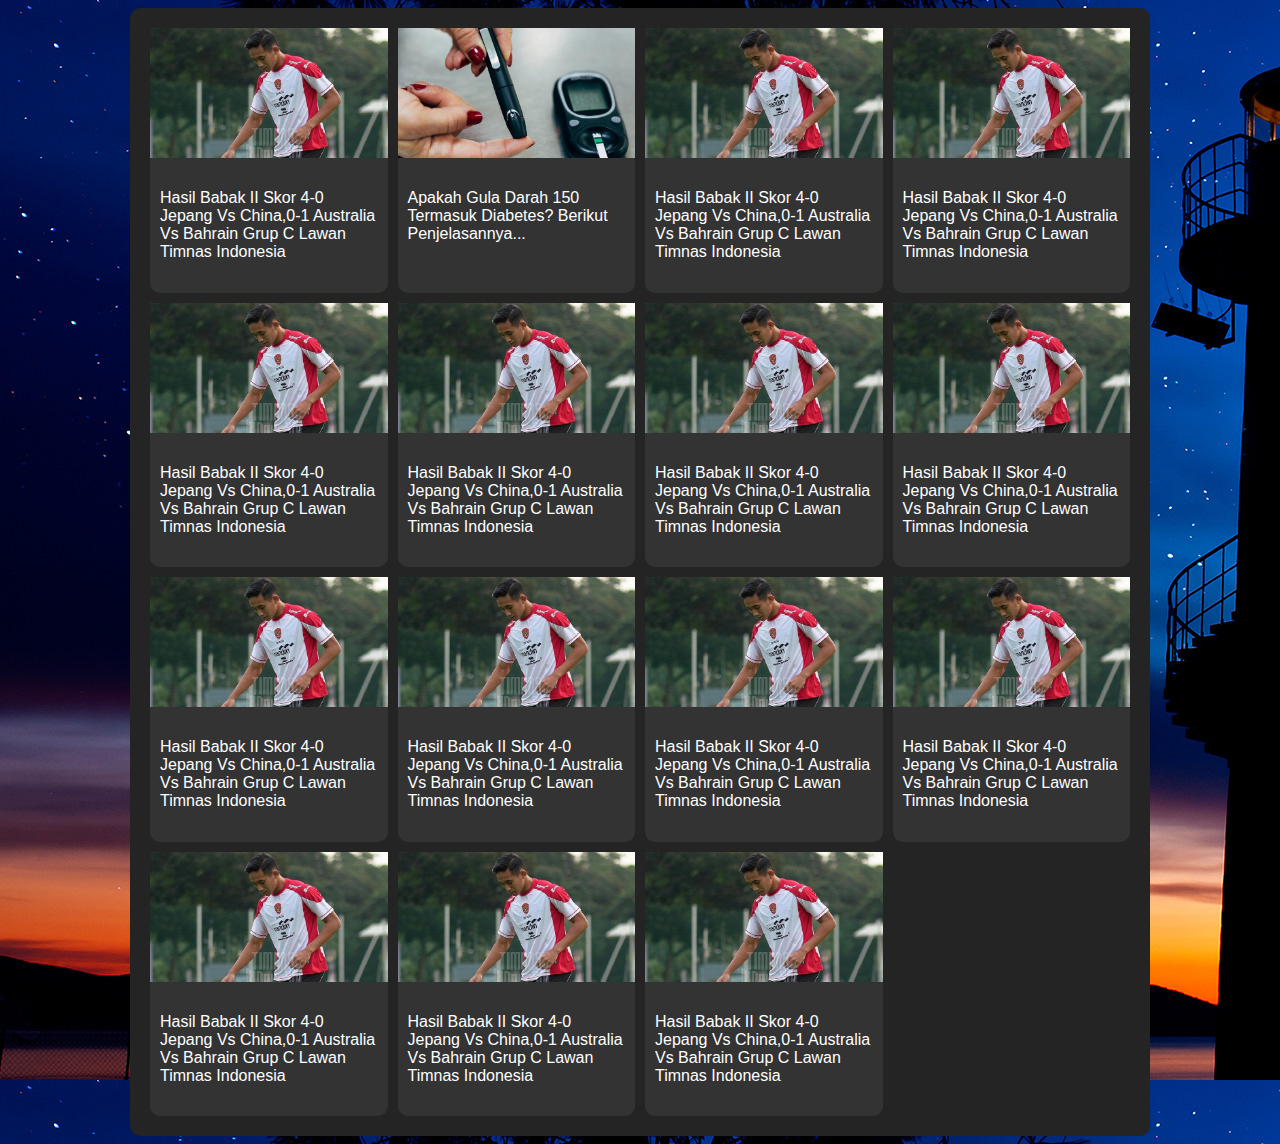
<file: GridSystem/index.html>
<!DOCTYPE html>
<html lang="en">
<head>
    <meta charset="UTF-8">
    <meta name="viewport" content="width=device-width, initial-scale=1.0">
    <link rel="stylesheet" type="text/css" href="style.css">
    <title>Grid System</title>
</head>
<body>
    <div class="container bg-dark rounded text-white">
        <div class="grid">
            <div class="box-article bg-soft-dark rounded">
                <div class="pict">
                    <img src="Jersey-Latihan-Timnas-Indonesia-Banjir-Kritikan.jpeg" />
                </div>
                <div class="title">
                    <h4>Hasil Babak II Skor 4-0 Jepang Vs China,0-1 Australia Vs Bahrain Grup C Lawan Timnas Indonesia</h4>
                </div>
            </div>
            <div class="box-article bg-soft-dark rounded">
                <div class="pict">
                    <img src="memeriksa-gula-darah.jpeg" />
                </div>
                <div class="title">
                    <h4>Apakah Gula Darah 150 Termasuk Diabetes? Berikut Penjelasannya...</h4>
                </div>
            </div>
            <div class="box-article bg-soft-dark rounded">
                <div class="pict">
                    <img src="Jersey-Latihan-Timnas-Indonesia-Banjir-Kritikan.jpeg" />
                </div>
                <div class="title">
                    <h4>Hasil Babak II Skor 4-0 Jepang Vs China,0-1 Australia Vs Bahrain Grup C Lawan Timnas Indonesia</h4>
                </div>
            </div>
            <div class="box-article bg-soft-dark rounded">
                <div class="pict">
                    <img src="Jersey-Latihan-Timnas-Indonesia-Banjir-Kritikan.jpeg" />
                </div>
                <div class="title">
                    <h4>Hasil Babak II Skor 4-0 Jepang Vs China,0-1 Australia Vs Bahrain Grup C Lawan Timnas Indonesia</h4>
                </div>
            </div>       
            <div class="box-article bg-soft-dark rounded">
                <div class="pict">
                    <img src="Jersey-Latihan-Timnas-Indonesia-Banjir-Kritikan.jpeg" />
                </div>
                <div class="title">
                    <h4>Hasil Babak II Skor 4-0 Jepang Vs China,0-1 Australia Vs Bahrain Grup C Lawan Timnas Indonesia</h4>
                </div>
            </div>   
            <div class="box-article bg-soft-dark rounded">
                <div class="pict">
                    <img src="Jersey-Latihan-Timnas-Indonesia-Banjir-Kritikan.jpeg" />
                </div>
                <div class="title">
                    <h4>Hasil Babak II Skor 4-0 Jepang Vs China,0-1 Australia Vs Bahrain Grup C Lawan Timnas Indonesia</h4>
                </div>
            </div>
            <div class="box-article bg-soft-dark rounded">
                <div class="pict">
                    <img src="Jersey-Latihan-Timnas-Indonesia-Banjir-Kritikan.jpeg" />
                </div>
                <div class="title">
                    <h4>Hasil Babak II Skor 4-0 Jepang Vs China,0-1 Australia Vs Bahrain Grup C Lawan Timnas Indonesia</h4>
                </div>
            </div>
            <div class="box-article bg-soft-dark rounded">
                <div class="pict">
                    <img src="Jersey-Latihan-Timnas-Indonesia-Banjir-Kritikan.jpeg" />
                </div>
                <div class="title">
                    <h4>Hasil Babak II Skor 4-0 Jepang Vs China,0-1 Australia Vs Bahrain Grup C Lawan Timnas Indonesia</h4>
                </div>
            </div>
            <div class="box-article bg-soft-dark rounded">
                <div class="pict">
                    <img src="Jersey-Latihan-Timnas-Indonesia-Banjir-Kritikan.jpeg" />
                </div>
                <div class="title">
                    <h4>Hasil Babak II Skor 4-0 Jepang Vs China,0-1 Australia Vs Bahrain Grup C Lawan Timnas Indonesia</h4>
                </div>
            </div>       
            <div class="box-article bg-soft-dark rounded">
                <div class="pict">
                    <img src="Jersey-Latihan-Timnas-Indonesia-Banjir-Kritikan.jpeg" />
                </div>
                <div class="title">
                    <h4>Hasil Babak II Skor 4-0 Jepang Vs China,0-1 Australia Vs Bahrain Grup C Lawan Timnas Indonesia</h4>
                </div>
            </div>
            <div class="box-article bg-soft-dark rounded">
                <div class="pict">
                    <img src="Jersey-Latihan-Timnas-Indonesia-Banjir-Kritikan.jpeg" />
                </div>
                <div class="title">
                    <h4>Hasil Babak II Skor 4-0 Jepang Vs China,0-1 Australia Vs Bahrain Grup C Lawan Timnas Indonesia</h4>
                </div>
            </div>
            <div class="box-article bg-soft-dark rounded">
                <div class="pict">
                    <img src="Jersey-Latihan-Timnas-Indonesia-Banjir-Kritikan.jpeg" />
                </div>
                <div class="title">
                    <h4>Hasil Babak II Skor 4-0 Jepang Vs China,0-1 Australia Vs Bahrain Grup C Lawan Timnas Indonesia</h4>
                </div>
            </div>
            <div class="box-article bg-soft-dark rounded">
                <div class="pict">
                    <img src="Jersey-Latihan-Timnas-Indonesia-Banjir-Kritikan.jpeg" />
                </div>
                <div class="title">
                    <h4>Hasil Babak II Skor 4-0 Jepang Vs China,0-1 Australia Vs Bahrain Grup C Lawan Timnas Indonesia</h4>
                </div>
            </div>
            <div class="box-article bg-soft-dark rounded">
                <div class="pict">
                    <img src="Jersey-Latihan-Timnas-Indonesia-Banjir-Kritikan.jpeg" />
                </div>
                <div class="title">
                    <h4>Hasil Babak II Skor 4-0 Jepang Vs China,0-1 Australia Vs Bahrain Grup C Lawan Timnas Indonesia</h4>
                </div>
            </div>       
            <div class="box-article bg-soft-dark rounded">
                <div class="pict">
                    <img src="Jersey-Latihan-Timnas-Indonesia-Banjir-Kritikan.jpeg" />
                </div>
                <div class="title">
                    <h4>Hasil Babak II Skor 4-0 Jepang Vs China,0-1 Australia Vs Bahrain Grup C Lawan Timnas Indonesia</h4>
                </div>
            </div>               
        </div>
    </div>
</body>
</html>
</file>
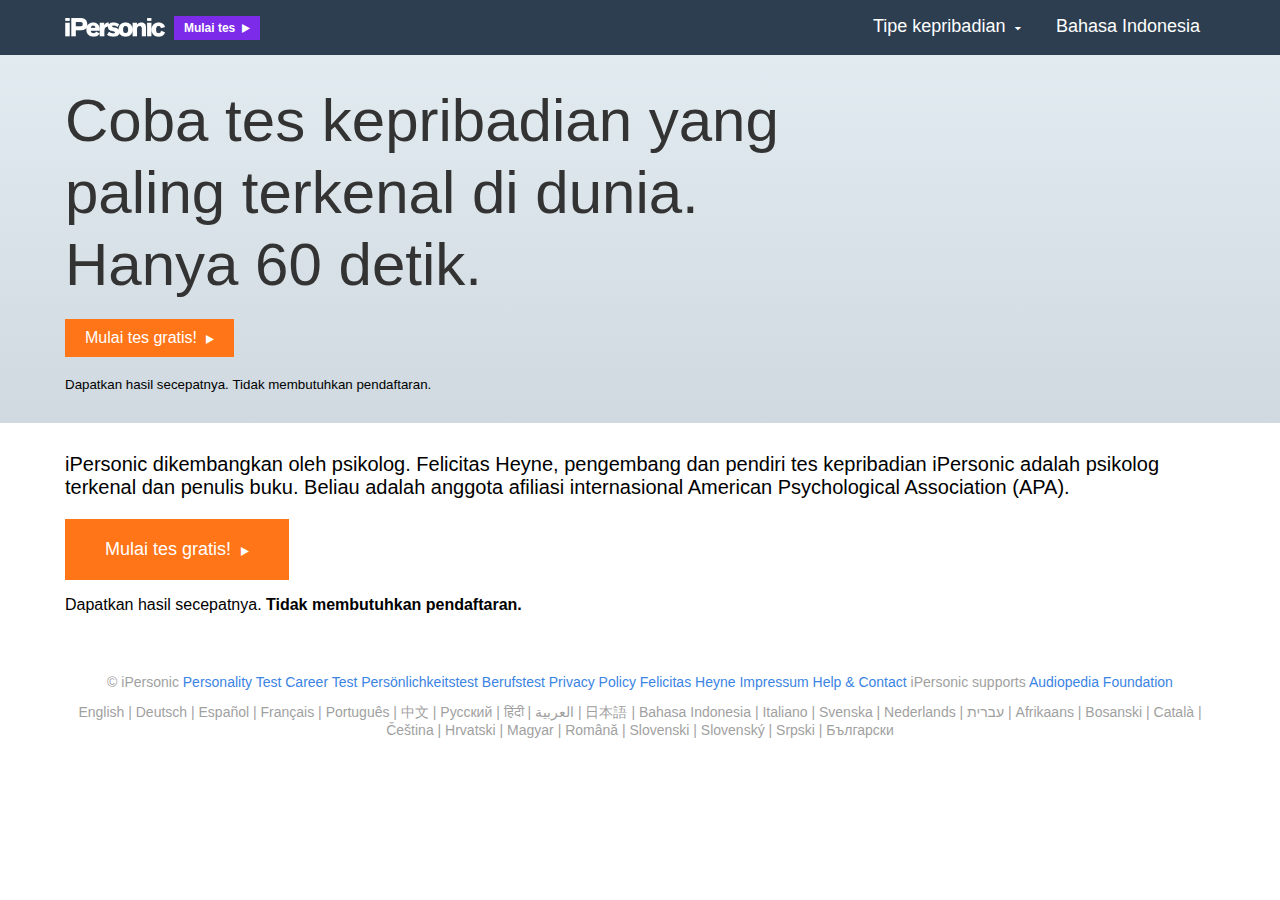
<file: Ipersonic/index.html>
<!DOCTYPE html>
<html lang="en">
<head>
    <meta charset="UTF-8">
    <meta name="viewport" content="width=device-width, initial-scale=1.0">
    <link rel="icon" type="image/x-icon" href="favicon.ico" size="64x64">
    <link rel="stylesheet" type="text/css" href="font-awesome-4.7.0/css/font-awesome.min.css">
    <link rel="stylesheet" type="text/css" href="style.css">
    <title>Tes Kepribadian Gratis dari iPersonic</title>
</head>
<body>
    <div class="topbar">
        <div class="container">
            <div class="topbar-column">
                <div class="logo">
                    <img src="ipersonic-logo.png">&nbsp;&nbsp;
                    <a href="test.html" class="btn btn-blue-pastel btn-sm">Mulai tes&nbsp;&nbsp;<i class="fa fa-play icon-sm" aria-hidden="true"></i></a>
                </div>
                <div class="topmenu">
                    <ul>
                        <li>
                            <a href="#" class="show-on-tab"><i class="fa fa-bars" aria-hidden="true"></i></a>
                            <a href="#" class="hide-on-tab">Tipe kepribadian&nbsp;&nbsp;<i class="fa fa-caret-down icon-sm" aria-hidden="true"></i></a>
                            <ul>
                                <li><a href="#">Idealis Penyelaras</a></li>
                                <li><a href="#">Idealis Terlibat</a></li>
                                <li><a href="#">Pemikir Dinamis</a></li>
                                <li><a href="#">Pemikir Pendobrak</a></li>
                                <li><a href="#">Idealis Spontan</a></li>
                            </ul>
                        </li>
                        <li><a href="#" class="hide-on-tab">Bahasa Indonesia</a></li>
                    </ul>
                </div>
            </div>
        </div>
    </div>

    <div class="hero">
        <div class="container">
            <h1 class="font-weight-light">Coba tes kepribadian yang <br />paling terkenal di dunia.<br /> <strong>Hanya 60 detik.</strong></h1>
            <br />
            <a href="test.html" class="btn btn-orange">Mulai tes gratis!&nbsp;&nbsp;<i class="fa fa-play icon-sm" aria-hidden="true"></i></a>
            <br /><br />
            <small class="font-weight-light">Dapatkan hasil secepatnya. <strong>Tidak membutuhkan pendaftaran.</strong></small>
        </div>
    </div>
    <div class="main">
        <div class="container">
            <p class="lead font-weight-light"><strong>iPersonic dikembangkan oleh psikolog</strong>. Felicitas Heyne, pengembang dan pendiri tes kepribadian iPersonic adalah psikolog terkenal dan penulis buku. Beliau adalah anggota afiliasi internasional American Psychological Association (APA).</p>
            <a href="test.html" class="btn btn-lg btn-orange">Mulai tes gratis!&nbsp;&nbsp;<i class="fa fa-play icon-sm" aria-hidden="true"></i></a>
            <p>Dapatkan hasil secepatnya. <strong>Tidak membutuhkan pendaftaran.</strong></p>
        </div>
    </div>
    <div class="footer">
        <div class="container footer-container"></div>
    </div>

    <script type="text/javascript" src="script.js"></script>
</body>
</html>
</file>
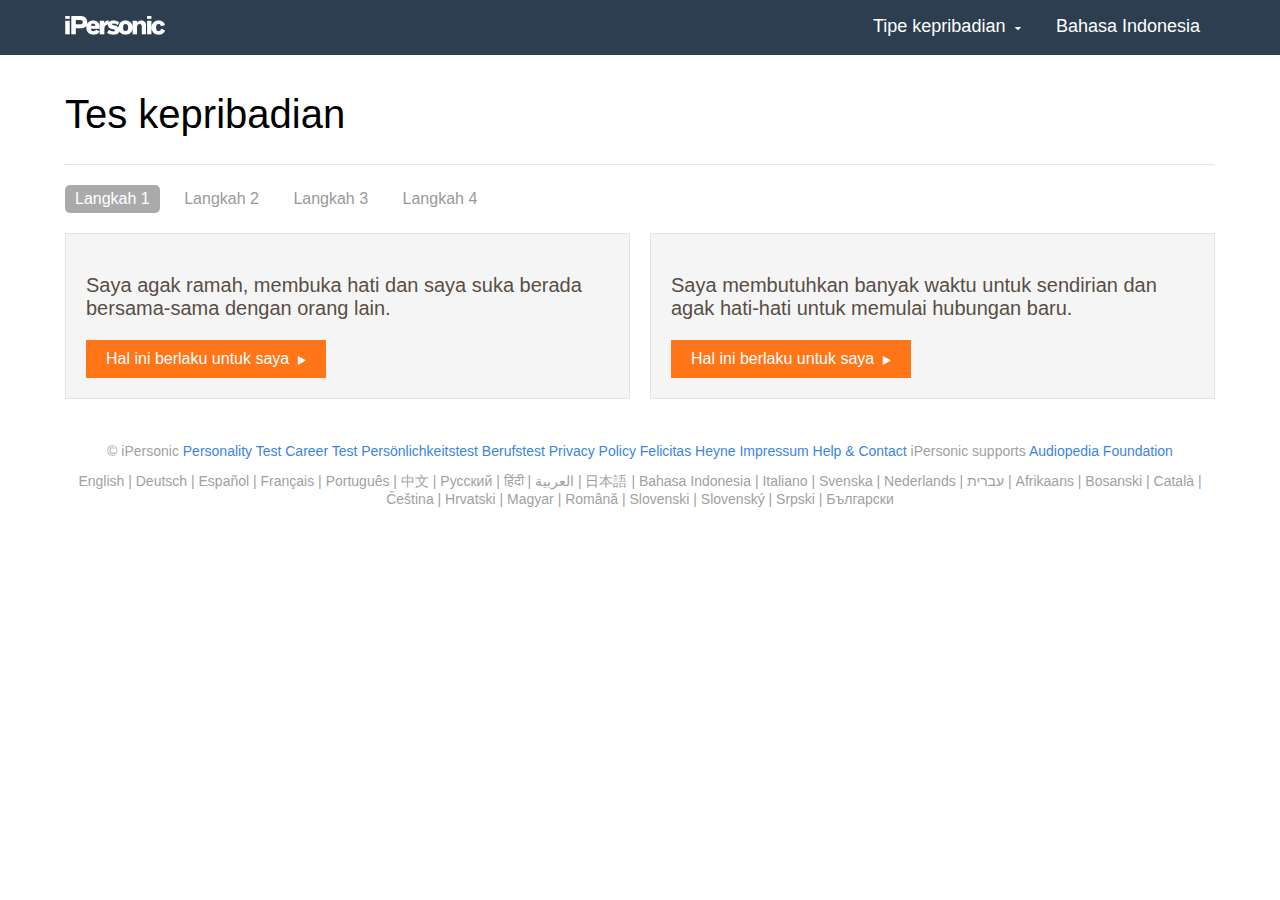
<file: Ipersonic/test.html>
<!DOCTYPE html>
<html lang="en">
<head>
    <meta charset="UTF-8">
    <meta name="viewport" content="width=device-width, initial-scale=1.0">
    <link rel="icon" type="image/x-icon" href="favicon.ico" size="64x64">
    <link rel="stylesheet" type="text/css" href="font-awesome-4.7.0/css/font-awesome.min.css">
    <link rel="stylesheet" type="text/css" href="style.css">
    <title>Tes Kepribadian Gratis dari iPersonic</title>
</head>
<body>
    <div class="topbar">
        <div class="container">
            <div class="topbar-column">
                <div class="logo">
                    <a href="index.html"><img src="ipersonic-logo.png" /></a>&nbsp;&nbsp;
                </div>
                <div class="topmenu">
                    <ul>
                        <li>
                            <a href="#">Tipe kepribadian&nbsp;&nbsp;<i class="fa fa-caret-down icon-sm" aria-hidden="true"></i></a>
                            <ul>
                                <li><a href="#">Idealis Penyelaras</a></li>
                                <li><a href="#">Idealis Terlibat</a></li>
                                <li><a href="#">Pemikir Dinamis</a></li>
                                <li><a href="#">Pemikir Pendobrak</a></li>
                                <li><a href="#">Idealis Spontan</a></li>
                            </ul>
                        </li>
                        <li><a href="#">Bahasa Indonesia</a></li>
                    </ul>
                </div>
            </div>
        </div>
    </div>

    <div class="main">
        <div class="container">
            <h1 class="font-weight-light">Tes kepribadian</h1>
            <hr />
            <div class="quiz">
                <div class="quiz-step">
                    <ul>
                        <li class="active">Langkah 1</li>
                        <li>Langkah 2</li>
                        <li>Langkah 3</li>
                        <li>Langkah 4</li>
                    </ul>
                </div>
                <div class="quiz-options">
                    <div class="quiz-box">
                        <p class="lead font-weight-light">Saya agak ramah, membuka hati dan saya suka berada bersama-sama dengan orang lain.</p>
                        <a href="#" class="btn btn-orange">Hal ini berlaku untuk saya&nbsp;&nbsp;<i class="fa fa-play icon-sm" aria-hidden="true"></i></a>
                    </div>
                    <div class="quiz-box">
                        <p class="lead font-weight-light">Saya membutuhkan banyak waktu untuk sendirian dan agak hati-hati untuk memulai hubungan baru.</p>
                        <a href="#" class="btn btn-orange">Hal ini berlaku untuk saya&nbsp;&nbsp;<i class="fa fa-play icon-sm" aria-hidden="true"></i></a>
                    </div>
                </div>
            </div>
        </div>
    </div>
    <div class="footer">
        <div class="container footer-container"></div>
    </div>

    <script type="text/javascript" src="script.js"></script>
</body>
</html>
</file>
<file: GridSystem/style.css>
body {
    font-family: 'Segoe UI', Tahoma, Geneva, Verdana, sans-serif;
    background: url('night.jpeg');
}
.container {
    max-width: 1300px;
    margin: auto;
    padding: 20px;
    box-sizing: border-box;
}
.bg-dark {
    background-color: #242424;
}
.bg-soft-dark {
    background-color: #333333;
}
.bg-red {
    background-color: red;
}
.bg-blue {
    background-color: blue;
}
.rounded {
    border-radius: 10px;
}
.text-white {
    color: white;
}
.grid {
    display: grid;
    grid-template-columns: 1fr 1fr 1fr 1fr 1fr;
    gap: 10px;
}
.box-article {
    
}
.box-article .pict {
    width: 100%;
    height: 130px;
    overflow: hidden;
    background-size: cover;
}
.box-article .pict img {
    width: 100%;
    height: auto;
}
.box-article .title {
    padding: 10px;
    box-sizing: border-box;
}
.box-article .title h4 {
    font-weight: 500;
}

@media (max-width: 1300px) {
    .container {
        max-width: 1020px;
    }
    .grid {
        grid-template-columns: 1fr 1fr 1fr 1fr;
    }
}
@media (max-width: 1020px) {
    .container {
        max-width: 770px;
    }
    .grid {
        grid-template-columns: 1fr 1fr 1fr;
    }
}
@media (max-width: 770px) {
    .container {
        max-width: 520px;
    }
    .grid {
        grid-template-columns: 1fr 1fr;
    }
}
@media (max-width: 520px) {
    .container {
        max-width: 300px;
    }
    .grid {
        grid-template-columns: 1fr;
    }
}
</file>
<file: Ipersonic/style.css>
* {
    box-sizing: border-box;
}
body {
    font-family: 'Segoe UI', Tahoma, Geneva, Verdana, sans-serif;
    margin: 0px;
    padding: 0px;
}
.topbar {
    background-color: #2C3E50;
    color: white;
}
.topbar-column {
    display: grid;
    grid-template-columns: 1fr 1fr;
    height: 55px;
}
.container {
    max-width: 1150px;
    margin: auto;
}
.logo {
    display: flex;
    align-items: center;
}
.logo img {
    width: 100px;
}
.btn {
    display: inline-block;
    background-color: #cccccc;
    color: black;
    text-decoration: none;
    padding: 10px 20px 10px 20px;
}
.btn-orange {
    background-color: #FF7518;
    color: white;
}
.btn-orange:hover {
    background-color: #EE6509;
}
.btn-blue {
    background-color: #185dff;
    color: white;
}
.btn-blue-pastel {
    background-color: #7C2BE8;
    color: white;
}
.btn-blue-pastel:hover {
    background-color: #8e48ea;
}
.btn-sm {
    font-size: 12px;
    font-weight: bold;
    padding: 5px 10px 5px 10px;
}
.btn-lg {
    font-size: 18px;
    padding: 20px 40px 20px 40px;
}
.icon-sm {
    font-size: 10px;
}
.icon-md {

}
.icon-lg {

}
.topmenu {
    text-align: right;
}
.topmenu ul {
    margin: 0px;
    padding: 0px;
    list-style-type: none;
    position: relative;
}
.topmenu ul li {
    display: inline-block;
}
.topmenu ul li a {
    display: block;
    color: white;
    text-decoration: none;
    padding: 16px 15px 16px 15px;
    font-size: 18px;
}
.topmenu ul li a:hover {
    background-color: black;
}
.topmenu ul ul {
    display: none;
    position: absolute;
}
.topmenu li:hover a {
    background-color: black;
}
.topmenu li:hover ul {
    display: block;
    width: 200px;
    border: 1px solid #bbbbbb;
    box-shadow: 0px 0px 10px 10px rgba(0, 0, 0, 0.1);
}
.topmenu li:hover ul li {
    display: block;
}
.topmenu li:hover ul li a {
    background-color: #eeeeee;
    text-align: left;
    color: black;
    font-size: 16px;
    padding: 5px 15px 5px 15px;
}
.topmenu li:hover ul li a:hover {
    background-color: #2780E3;
    color: white;
}
.topmenu ul li a.show-on-tab {
    display: none;
}
.topmenu ul li a.hide-on-tab {
    display: block;
}

.bg-red {
    background-color: red;
}
.bg-blue {
    background-color: blue;
}
.hero {
    padding-top: 30px;
    padding-bottom: 30px;
    background: linear-gradient(to bottom, #E2EBF0, #CFD9DF);
}
.hero h1 {
    margin: 0px;
    padding: 0px;
    font-size: 60px;
    color: #333333;
    line-height: 1.2;
}
.font-weight-light {
    font-weight: 200;
}
.main {
    padding-top: 10px;
    padding-bottom: 10px;
}
.main h1 {
    font-size: 40px;
}
.lead {
    font-size: 20px;
}
hr {
    border-top: 1px solid #E6E6E6;
    border-bottom: none;
}
.quiz {
    margin-top: 20px;
}
.quiz .quiz-step {

}
.quiz .quiz-step ul {
    margin: 0px;
    padding: 0px;
    list-style-type: none;
}
.quiz .quiz-step ul li {
    display: inline-block;
    color: #999999;
    padding: 5px 10px 5px 10px;
    margin-right: 10px;
    border-radius: 5px;
}
.quiz .quiz-step ul li.active {
    background-color: #AAAAAA;
    color: white;
}
.quiz .quiz-options {
    margin-top: 20px;
    display: grid;
    grid-template-columns: 1fr 1fr;
    gap: 20px;
}
.quiz .quiz-options .quiz-box {
    background-color: #F5F5F5;
    padding: 20px;
    border: 1px solid #E3E3E3;
    color: #584E45;
}
.footer {
    padding-top: 20px;
    padding-bottom: 20px;
    text-align: center;
    font-size: 14px;
    color: #9FA19F;
}
.footer a {
    text-decoration: none;
    color: #3B84E3;
}
.footer a:hover {
    text-decoration: underline;
}

@media (max-width: 1199px) {
    .container {
        max-width: 940px;
    }
}
@media (max-width: 991px) {
    .container {
        max-width: 720px;
    }
}
@media (max-width: 767px) {
    .container {
        width: 95%;
    }
    .topmenu ul li a.show-on-tab {
        display: block;
    }
    .topmenu ul li a.hide-on-tab {
        display: none;
    }
    .topmenu li:hover ul {
        margin-left: -150px;
    }
}
</file>
